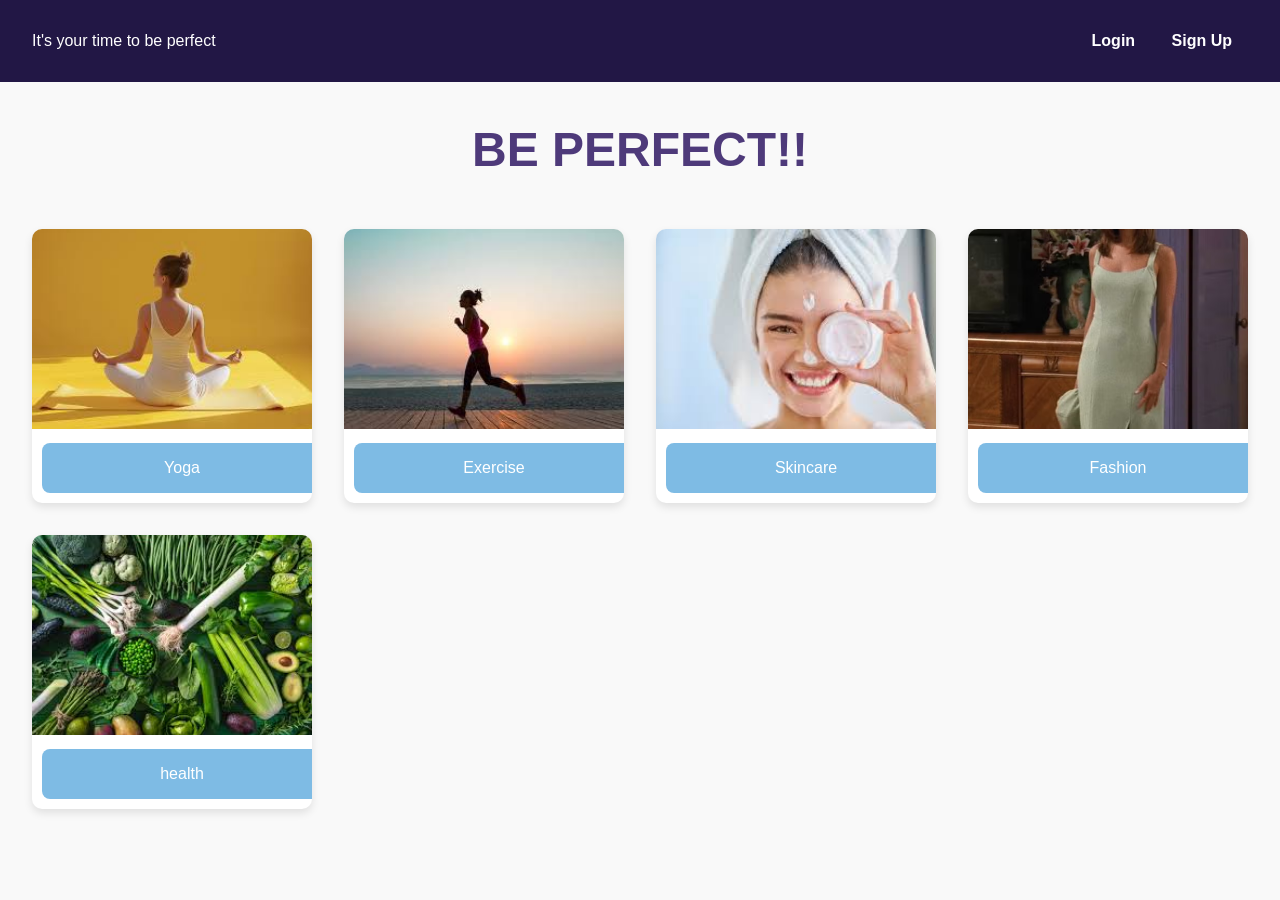
<file: be_perfect/index.html>
<!DOCTYPE html>
<html lang="en">
<head>
  <meta charset="UTF-8" />
  <meta name="viewport" content="width=device-width, initial-scale=1.0" />
  <title>Wellness Hub</title>
  <link rel="stylesheet" href="style.css" />
</head>
<body>
  <header>
    <div class="left-menu">
      <p>It's your time to be perfect</p>
    </div>
    <div class="right-menu">
      <a href="#">Login</a>
      <a href="#">Sign Up</a>
    </div>
  </header>

  <h2 class="section-title">BE PERFECT!!</h2>

  <main class="grid-container">
    <div class="category-box">
      <img src="img\yoga.jpg" alt="Yoga">
      <a href="yoga.html"><button>Yoga</button></a>
    </div>
    <div class="category-box">
      <img src="img\exercise.jpg" alt="Exercise">
      <a href="exercise.html"><button>Exercise</button></a>
    </div>
    <div class="category-box">
      <img src="img\skincare.jpg" alt="Skincare">
      <a href="skincare.html"><button>Skincare</button></a>
    </div>
    <div class="category-box">
      <img src="img\fashion.avif" alt="Fashion">
      <a href="fashion.html"><button>Fashion</button></a>
    </div>
    <div class="category-box">
      <img src="img\health.jpg" alt="Health">
      <a href="health.html"><button>health</button></a>
    </div>
  </main>
  <script src="script.js"></script>
</body>
</file>
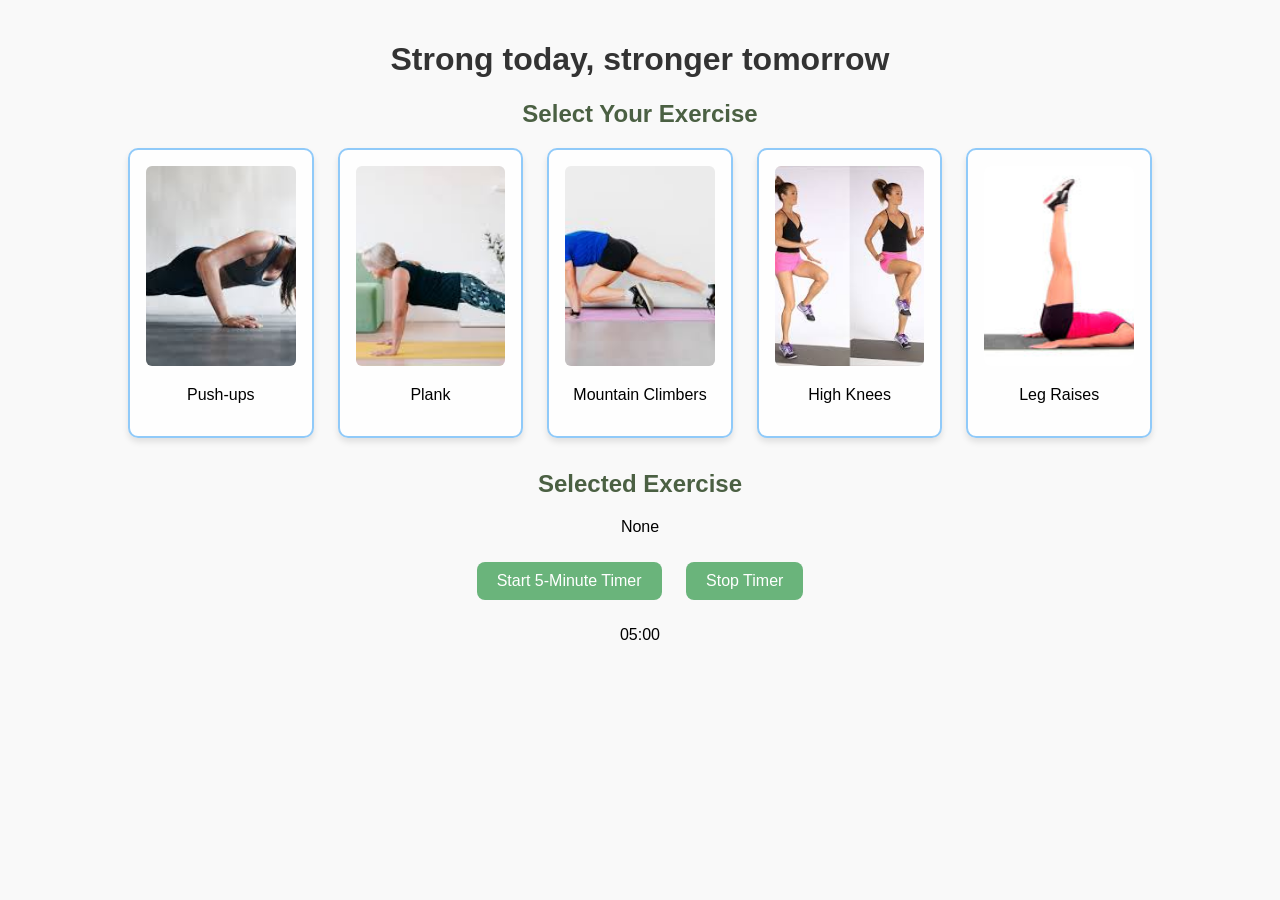
<file: be_perfect/exercise.html>
<!DOCTYPE html>
<html lang="en">
<head>
  <meta charset="UTF-8" />
  <meta name="viewport" content="width=device-width, initial-scale=1.0"/>
  <title>Exercise Tracker</title>
  <link rel="stylesheet" href="style.css" />
</head>
<body>
  <div class="container">
    <h1>Strong today, stronger tomorrow</h1>

    <h2>Select Your Exercise</h2>
    <div class="exercise-grid">
      <!-- 15 Exercises (use your actual image paths) -->
      <div class="exercise-box" onclick="selectExercise('Push-ups')">
        <img src="img\pushups.jpg" alt="Push-ups" />
        <p>Push-ups</p>
      </div>
      <div class="exercise-box" onclick="selectExercise('Plank')">
        <img src="img\images (5).jpg" alt="Plank" />
        <p>Plank</p>
      </div>
      <div class="exercise-box" onclick="selectExercise('Mountain Climbers')">
        <img src="img\download (8).jpg" alt="Mountain Climbers" />
        <p>Mountain Climbers</p>
      </div>
      <div class="exercise-box" onclick="selectExercise('High Knees')">
        <img src="img\download (9).jpg" alt="High Knees" />
        <p>High Knees</p>
      </div>
      <div class="exercise-box" onclick="selectExercise('Leg Raises')">
        <img src="img\download (10).jpg" alt="Leg Raises" />
        <p>Leg Raises</p>
      </div>
    </div>

    <h2>Selected Exercise</h2>
    <p id="selected-exercise">None</p>
    <button onclick="startExerciseTimer()">Start 5-Minute Timer</button>
    <button onclick="stopExerciseTimer()">Stop Timer</button>
    <p id="exercise-timer">05:00</p>
  </div>

  <script src="exercise.js"></script>
</body>
</html>
</file>
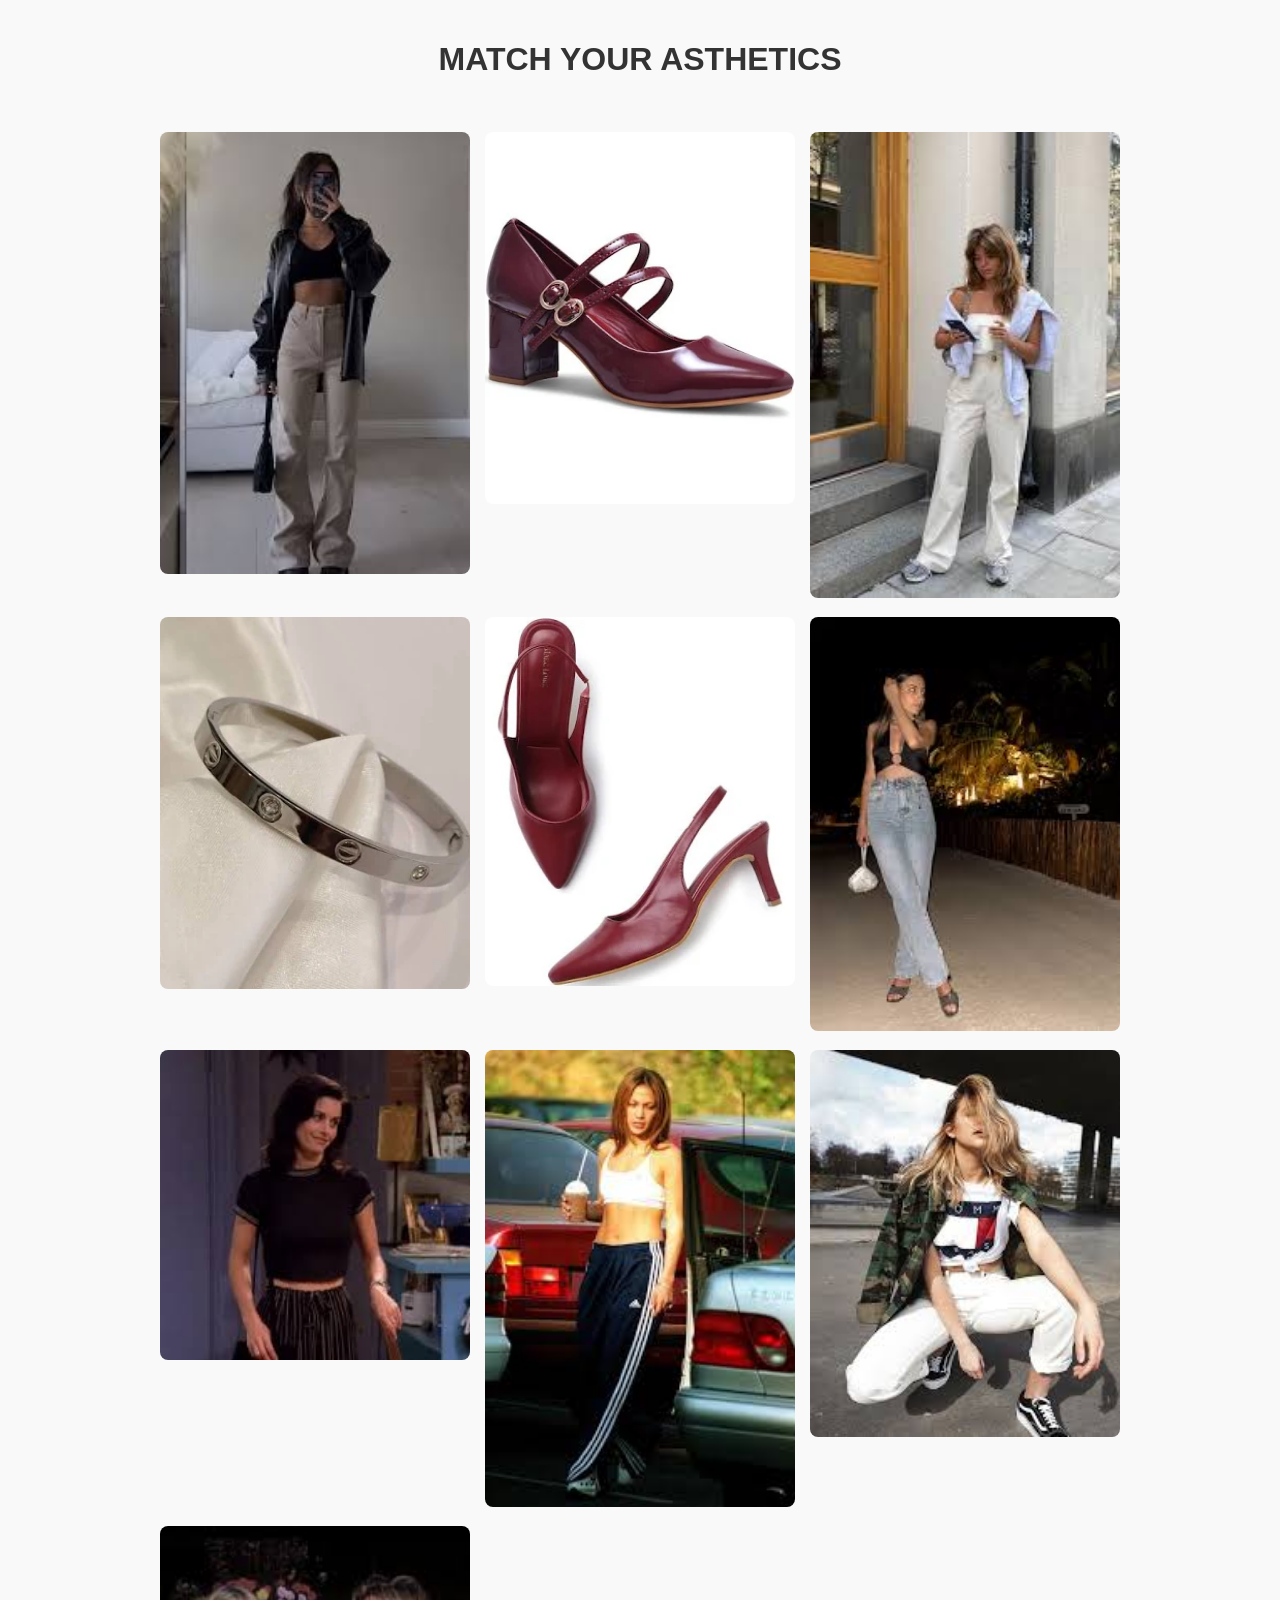
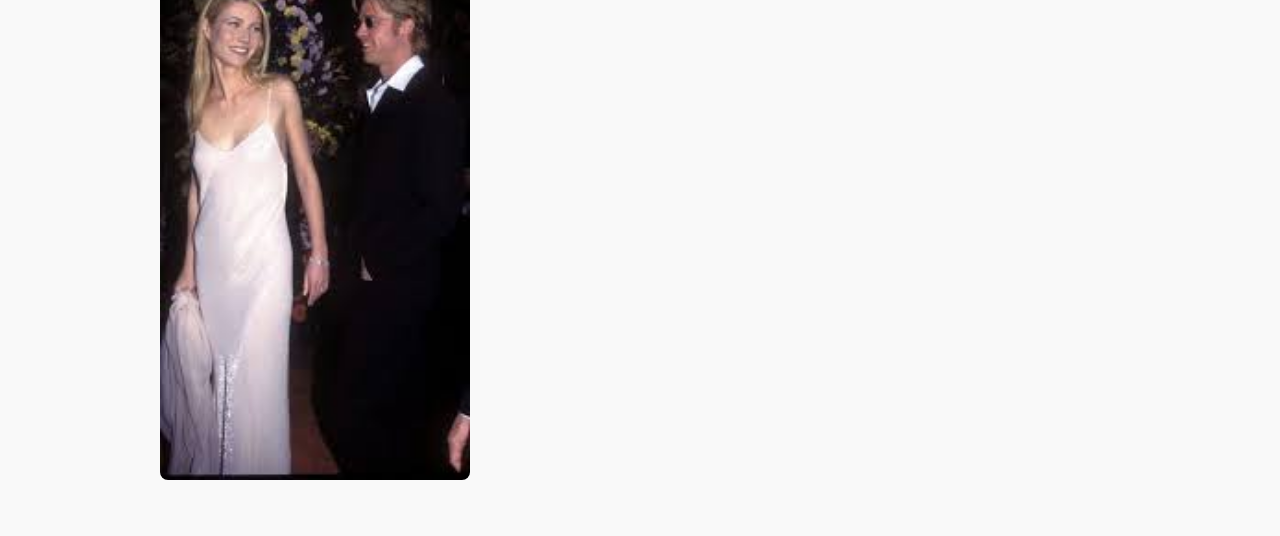
<file: be_perfect/fashion.html>
<!DOCTYPE html>
<html lang="en">
<head>
  <meta charset="UTF-8" />
  <meta name="viewport" content="width=device-width, initial-scale=1.0"/>
  <title>Fashion Tracker</title>
  <link rel="stylesheet" href="style.css" />
</head>
<body>
  <div class="container">
    <h1>MATCH YOUR ASTHETICS</h1>

    <div class="fashion-grid">
      <div class="fashion-item">
        <img src="img\download.jpg" />
      </div>
      <div class="fashion-item">
        <img src="img\shopping (1).webp" />
      </div>
      <div class="fashion-item">
        <img src="img\download (1).jpg"  />
      </div>
      <div class="fashion-item">
        <img src="img\shopping (2).webp"  />
      </div>
      <div class="fashion-item">
        <img src="img\shopping.webp"  />
      </div>
      <div class="fashion-item">
        <img src="img\images.jpg"  />
      </div>
      <div class="fashion-item">
        <img src="img\images (1).jpg"  />
      </div>
      <div class="fashion-item">
        <img src="img\images (2).jpg"  />
      </div>
      <div class="fashion-item">
        <img src="img\images (3).jpg"  />
      </div>
      <div class="fashion-item">
        <img src="img\images (4).jpg"  />
      </div>
    </div>
  </div>
</body>
</html>
</file>
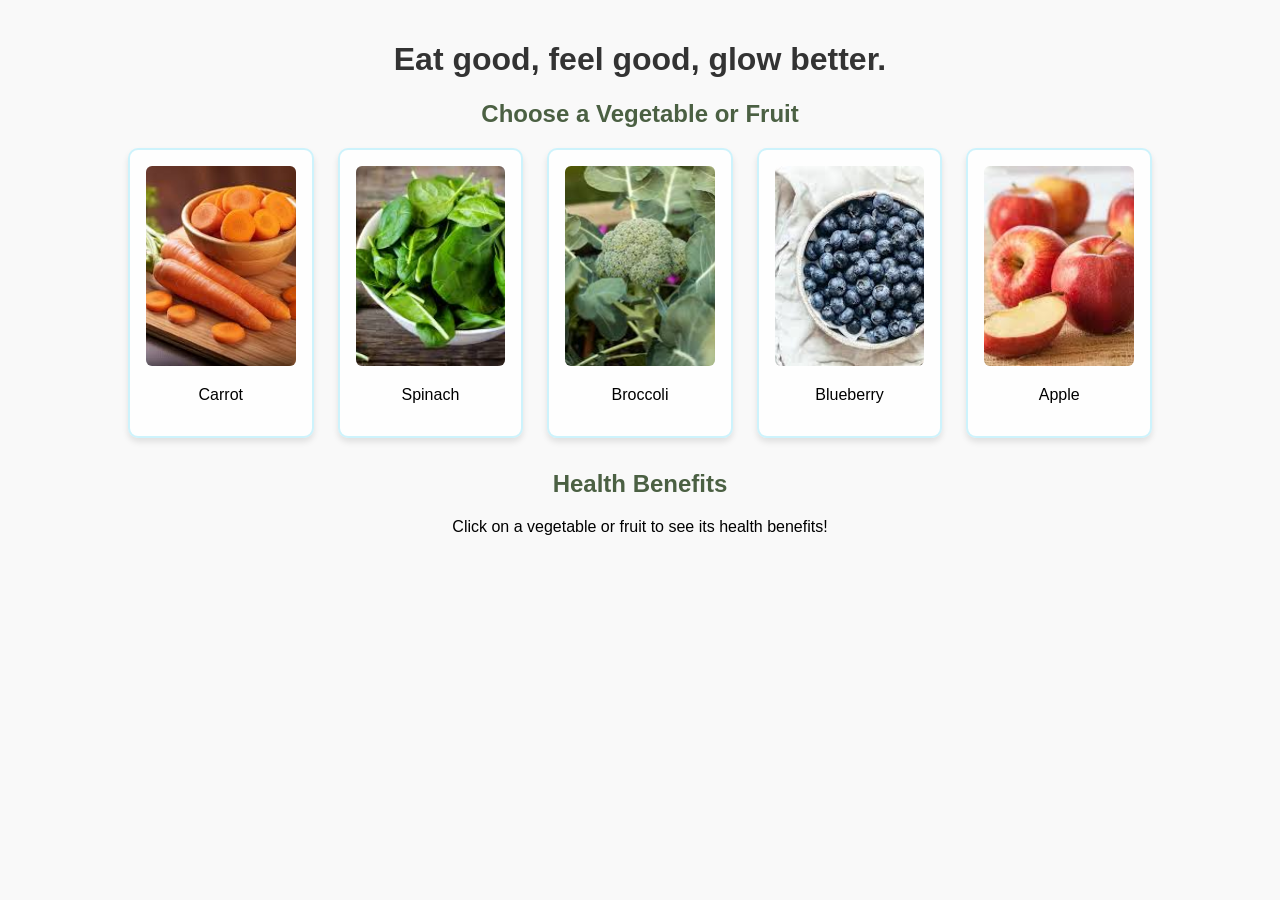
<file: be_perfect/health.html>
<!DOCTYPE html>
<html lang="en">
<head>
  <meta charset="UTF-8" />
  <meta name="viewport" content="width=device-width, initial-scale=1.0"/>
  <title>Health Tracker</title>
  <link rel="stylesheet" href="style.css" />
</head>
<body>
  <div class="container">
    <h1>Eat good, feel good, glow better.</h1>

    <h2>Choose a Vegetable or Fruit</h2>
    <div class="asana-grid">
      <div class="asana-box" onclick="showBenefits('Carrot')">
        <img src="img\carrot.jpg" alt="Carrot" />
        <p>Carrot</p>
      </div>
      <div class="asana-box" onclick="showBenefits('Spinach')">
        <img src="img\spinach.jpg" alt="Spinach" />
        <p>Spinach</p>
      </div>
      <div class="asana-box" onclick="showBenefits('Broccoli')">
        <img src="img\brocoli.jpg" alt="Broccoli" />
        <p>Broccoli</p>
      </div>
      <div class="asana-box" onclick="showBenefits('Blueberry')">
        <img src="img\blueberry.jpg" alt="Blueberry" />
        <p>Blueberry</p>
      </div>
      <div class="asana-box" onclick="showBenefits('Apple')">
        <img src="img\apples.jpg" alt="Apple" />
        <p>Apple</p>
      </div>
    </div>

    <h2>Health Benefits</h2>
    <p id="health-benefits">Click on a vegetable or fruit to see its health benefits!</p>
  </div>

  <script src="health.js"></script>
</body>
</html>
</file>
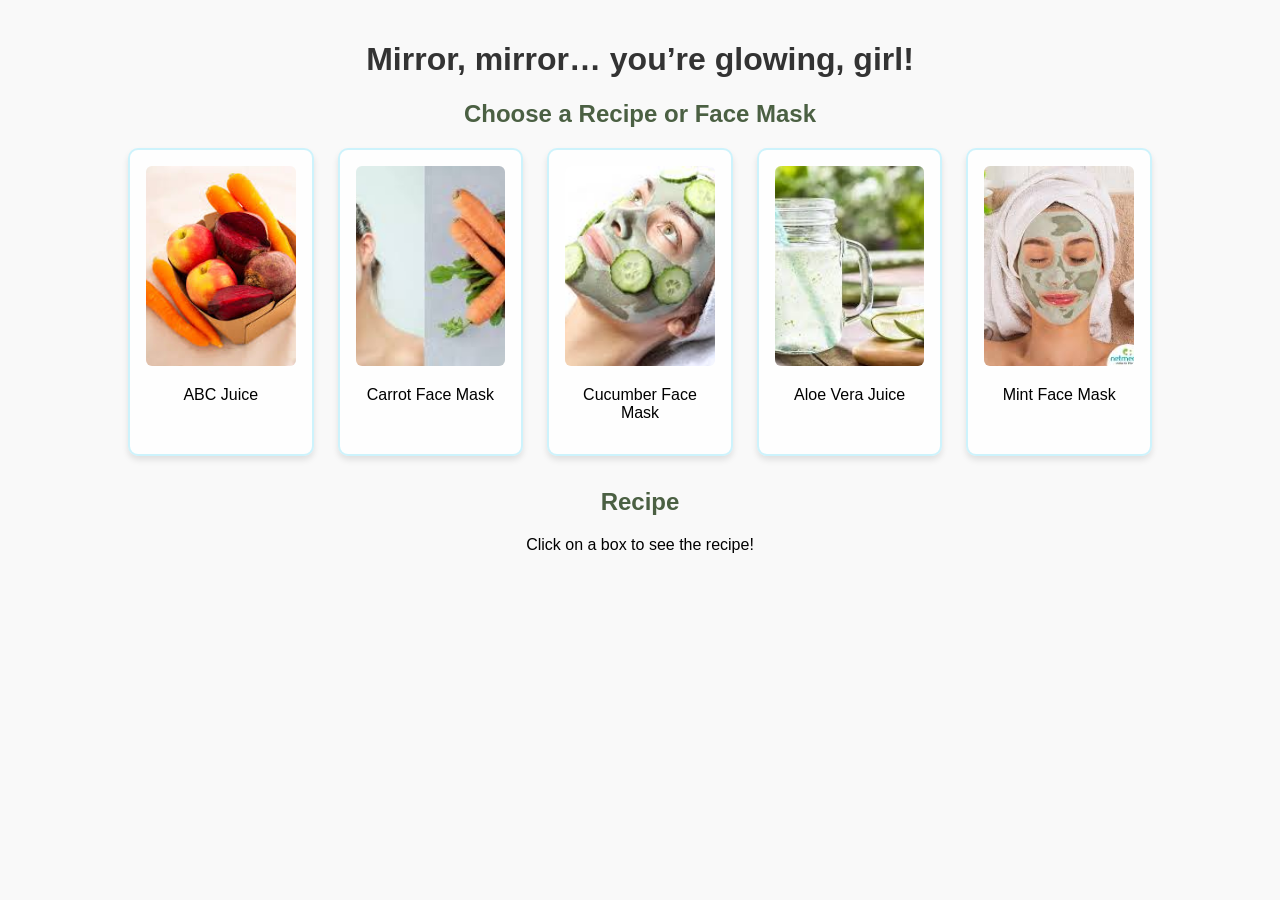
<file: be_perfect/skincare.html>
<!DOCTYPE html>
<html lang="en">
<head>
  <meta charset="UTF-8" />
  <meta name="viewport" content="width=device-width, initial-scale=1.0"/>
  <title>Skincare Tracker</title>
  <link rel="stylesheet" href="style.css" />
</head>
<body>
  <div class="container">
    <h1>Mirror, mirror… you’re glowing, girl!</h1>

    <h2>Choose a Recipe or Face Mask</h2>
    <div class="asana-grid">
      <div class="asana-box" onclick="showRecipe('ABC Juice')">
        <img src="img\abc.jpg" alt="ABC Juice" />
        <p>ABC Juice</p>
      </div>
      <div class="asana-box" onclick="showRecipe('Carrot Face Mask')">
        <img src="img\carrot_mask.jpg" alt="Carrot Face Mask" />
        <p>Carrot Face Mask</p>
      </div>
      <div class="asana-box" onclick="showRecipe('Cucumber Face Mask')">
        <img src="img\cucumber.jpg" alt="Cucumber Face Mask" />
        <p>Cucumber Face Mask</p>
      </div>
      <div class="asana-box" onclick="showRecipe('Aloe Vera Juice')">
        <img src="img\aloe.jpg" alt="Aloe Vera Juice" />
        <p>Aloe Vera Juice</p>
      </div>
      <div class="asana-box" onclick="showRecipe('Mint Face Mask')">
        <img src="img\mint.jpg" alt="Mint Face Mask" />
        <p>Mint Face Mask</p>
      </div>
    </div>

    <h2>Recipe</h2>
    <p id="recipe-display">Click on a box to see the recipe!</p>
  </div>

  <script src="skincare.js"></script>
</body>
</html>
</file>
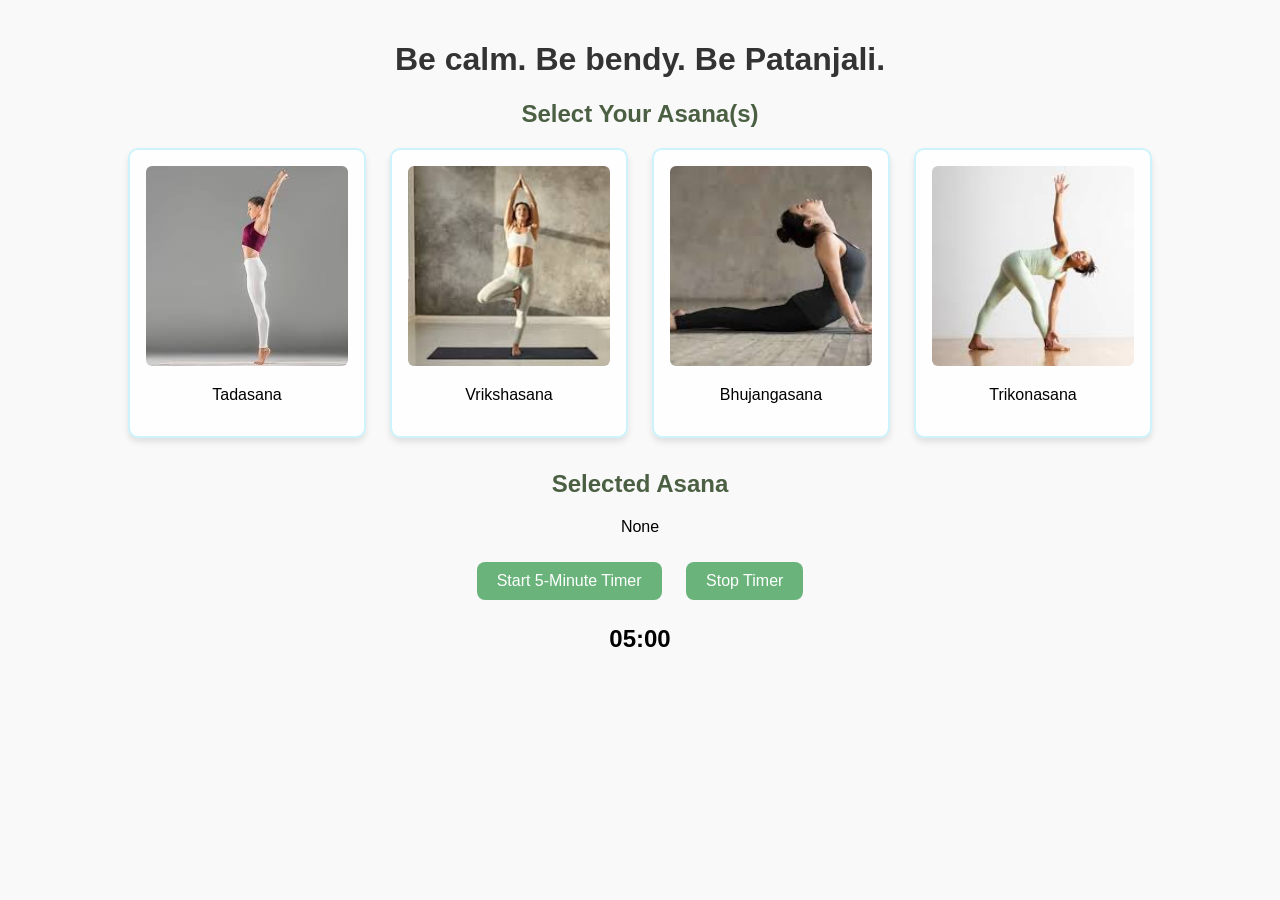
<file: be_perfect/yoga.html>
<!DOCTYPE html>
<html lang="en">
<head>
  <meta charset="UTF-8" />
  <meta name="viewport" content="width=device-width, initial-scale=1.0"/>
  <title>Yoga Tracker</title>
  <link rel="stylesheet" href="style.css" />
</head>
<body>
  <div class="container">
    <h1>Be calm. Be bendy. Be Patanjali.</h1>

    <h2>Select Your Asana(s)</h2>
    <div class="asana-grid">
      <div class="asana-box" onclick="selectAsana('Tadasana')">
        <img src="img\thadasana.jpg" alt="Tadasana" />
        <p>Tadasana</p>
      </div>
      <div class="asana-box" onclick="selectAsana('Vrikshasana')">
        <img src="img\vrishka.jpg" alt="Vrikshasana" />
        <p>Vrikshasana</p>
      </div>
      <div class="asana-box" onclick="selectAsana('Bhujangasana')">
        <img src="img\bhujanga.jpg" alt="Bhujangasana" />
        <p>Bhujangasana</p>
      </div>
      <div class="asana-box" onclick="selectAsana('Trikonasana')">
        <img src="img\trikona.jpg" alt="Trikonasana" />
        <p>Trikonasana</p>
      </div>
    </div>

    <h2>Selected Asana</h2>
    <p id="selected-asana">None</p>
    <button onclick="startAsanaTimer()">Start 5-Minute Timer</button>
    <button onclick="stopAsanaTimer()">Stop Timer</button>
    <p id="asana-timer">05:00</p>
  </div>

  <script src="yoga.js"></script>
</body>
</html>
</file>
<file: be_perfect/style.css>
/* GENERAL BODY & FONTS */
body {
  margin: 0;
  font-family: Arial, sans-serif;
  background: #f9f9f9;
}

/* HEADER STYLING */
header {
  display: flex;
  justify-content: space-between;
  align-items: center;
  background: #221745;
  color: white;
  padding: 1rem 2rem;
}

header a {
  color: white;
  text-decoration: none;
  margin: 0 1rem;
  font-weight: bold;
}

header a:hover {
  text-decoration: underline;
}

/* HOMEPAGE GRID */
.grid-container {
  display: grid;
  grid-template-columns: repeat(auto-fit, minmax(250px, 1fr));
  gap: 2rem;
  padding: 2rem;
}

.category-box {
  background: white;
  border-radius: 10px;
  box-shadow: 0 4px 8px rgba(0, 0, 0, 0.1);
  overflow: hidden;
  text-align: center;
  transition: transform 0.2s;
}

.category-box:hover {
  transform: scale(1.03);
}

.category-box img {
  width: 100%;
  height: 200px;
  object-fit: cover;
}

.category-box button {
  width: 100%;
  padding: 1rem;
  border: none;
  background: #7ebbe4;
  color: white;
  font-size: 1rem;
  cursor: pointer;
}

.category-box button:hover {
  background: #194fb4;
}

/* SECTION TITLE */
.section-title {
  text-align: center;
  margin: 40px 0 20px;
  font-size: 3rem;
  font-weight: bold;
  color: #4e3a7a;
}

/* YOGA SECTION */
body.yoga-page {
  background: linear-gradient(to bottom right, #d0f0c0, #f0e5cf);
}

.container {
  width: 80%;
  margin: auto;
  padding: 20px;
  text-align: center;
}

h1 {
  text-align: center;
  color: #333;
}

h2 {
  color: #4b6043;
}

.asana-grid {
  display: grid;
  grid-template-columns: repeat(auto-fit, minmax(150px, 1fr));
  gap: 1.5rem;
  margin-bottom: 2rem;
}

.asana-box {
  border: 2px solid #82e1f766;
  border-radius: 10px;
  text-align: center;
  cursor: pointer;
  padding: 1rem;
  background: rgba(255, 255, 255, 0.8);
  box-shadow: 0 4px 6px rgba(0, 0, 0, 0.1);
  transition: transform 0.3s, border-color 0.3s;
}

.asana-box img {
  width: 100%;
  height: 200px;
  object-fit: cover;
  border-radius: 6px;
}

.asana-box:hover {
  transform: scale(1.05);
  border-color: #5e08f4;
}

button {
  margin: 10px;
  padding: 10px 20px;
  background-color: #6ab47b;
  border: none;
  border-radius: 8px;
  color: white;
  font-size: 1rem;
  cursor: pointer;
  transition: background-color 0.3s;
}

button:hover {
  background-color: #558b66;
}

#asana-timer {
  font-size: 1.5rem;
  font-weight: bold;
  margin-top: 15px;
}

/* EXERCISE SECTION */
body.exercise-page {
  background: linear-gradient(to bottom right, #e0f7fa, #e0f2f1); /* a cool, fresh look */
}

.exercise-grid {
  display: grid;
  grid-template-columns: repeat(auto-fit, minmax(150px, 1fr));
  gap: 1.5rem;
  margin-bottom: 2rem;
}

.exercise-box {
  border: 2px solid #90caf9;
  border-radius: 10px;
  text-align: center;
  cursor: pointer;
  padding: 1rem;
  background: rgba(255, 255, 255, 0.85);
  box-shadow: 0 4px 6px rgba(0, 0, 0, 0.1);
  transition: transform 0.3s, border-color 0.3s;
}

.exercise-box img {
  width: 100%;
  height: 200px;
  object-fit: cover;
  border-radius: 6px;
}

.exercise-box:hover {
  transform: scale(1.05);
  border-color: #1976d2;
}

/* FASHION SECTION */
.fashion-grid {
  display: grid;
  grid-template-columns: repeat(auto-fill, minmax(250px, 1fr));
  grid-gap: 15px;
  padding: 2rem;
}

.fashion-item img {
  width: 100%;
  border-radius: 8px;
  transition: transform 0.3s ease;
}

.fashion-item img:hover {
  transform: scale(1.05);
}
</file>
